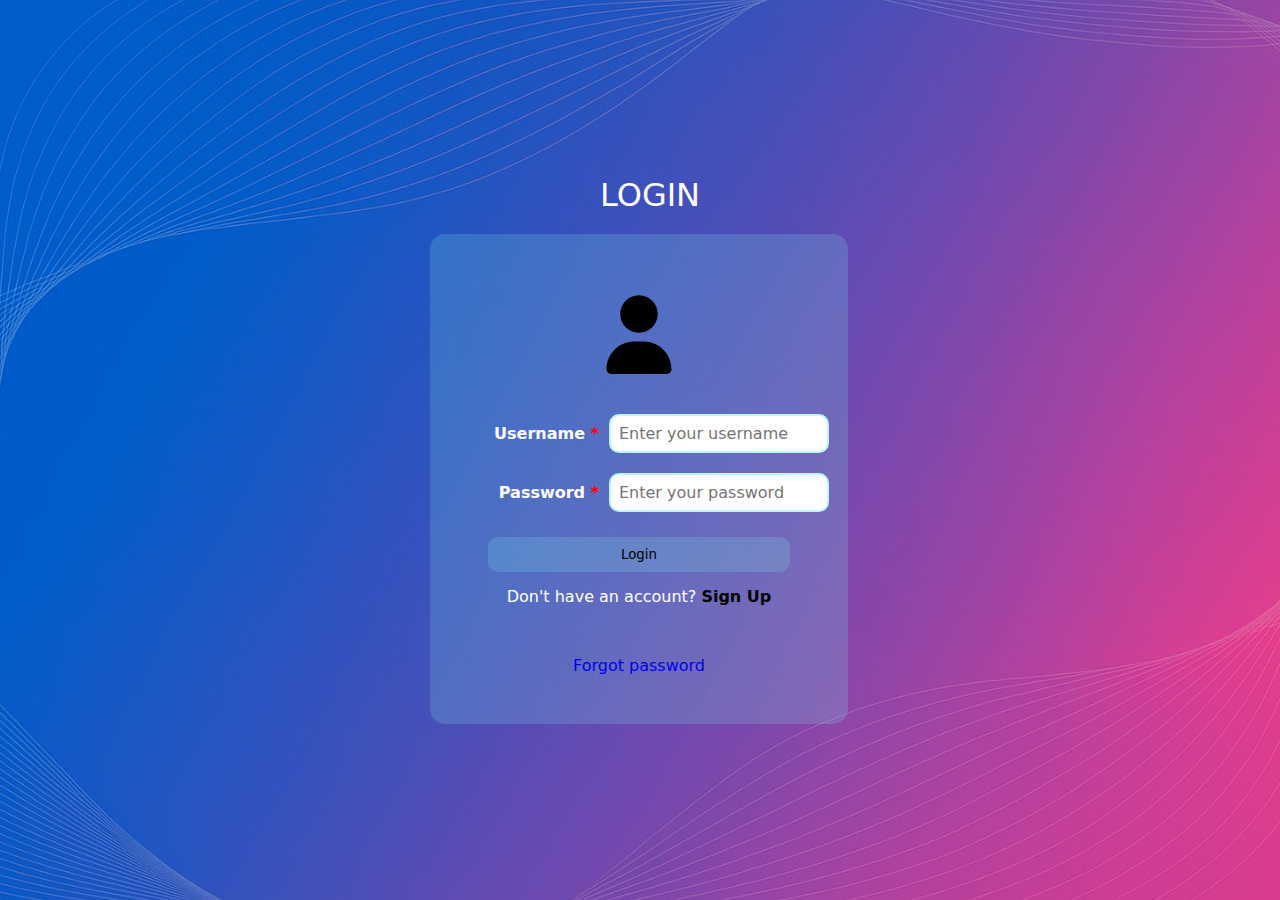
<file: templates/index.html>
<!DOCTYPE html>
<html lang="en">

<head>
    <meta charset="UTF-8">
    <meta name="viewport" content="width=device-width, initial-scale=1.0">
    <title>Login Form</title>
    <link rel="stylesheet" href="/static/style.css">
</head>
<body>
    <form action="/" class="container" method="post">
        <div class="word">
            <span class="letter">LOGIN</span>
        </div>

        <div class="main">
            <!-- User Icon -->
            <svg xmlns="http://www.w3.org/2000/svg" viewBox="0 0 640 640">
                <path
                    d="M320 312C386.3 312 440 258.3 440 192C440 125.7 386.3 72 320 72C253.7 72 200 125.7 200 192C200 258.3 253.7 312 320 312zM290.3 368C191.8 368 112 447.8 112 546.3C112 562.7 125.3 576 141.7 576L498.3 576C514.7 576 528 562.7 528 546.3C528 447.8 448.2 368 349.7 368L290.3 368z" />
            </svg>

            <!-- Username -->
            <div class="form-group">
                <label for="username">Username <span class="required">*</span></label>
                <input type="text" id="username" name="username" placeholder="Enter your username" required>
            </div>

            <!-- Password -->
            <div class="form-group">
                <label for="password">Password <span class="required">*</span></label>
                <input type="password" id="password" name="password" placeholder="Enter your password" required>
            </div>

            <!-- Submit Button -->
            <button type="submit" class="btn">Login</button>

            <!-- Signup Link -->
            <p>Don't have an account? <a href="register" class="signup-link">Sign Up</a></p>

            <a href="/forgot" class="forgot">Forgot password</a>
        </div>
    </form>
</body>

</html>
</file>
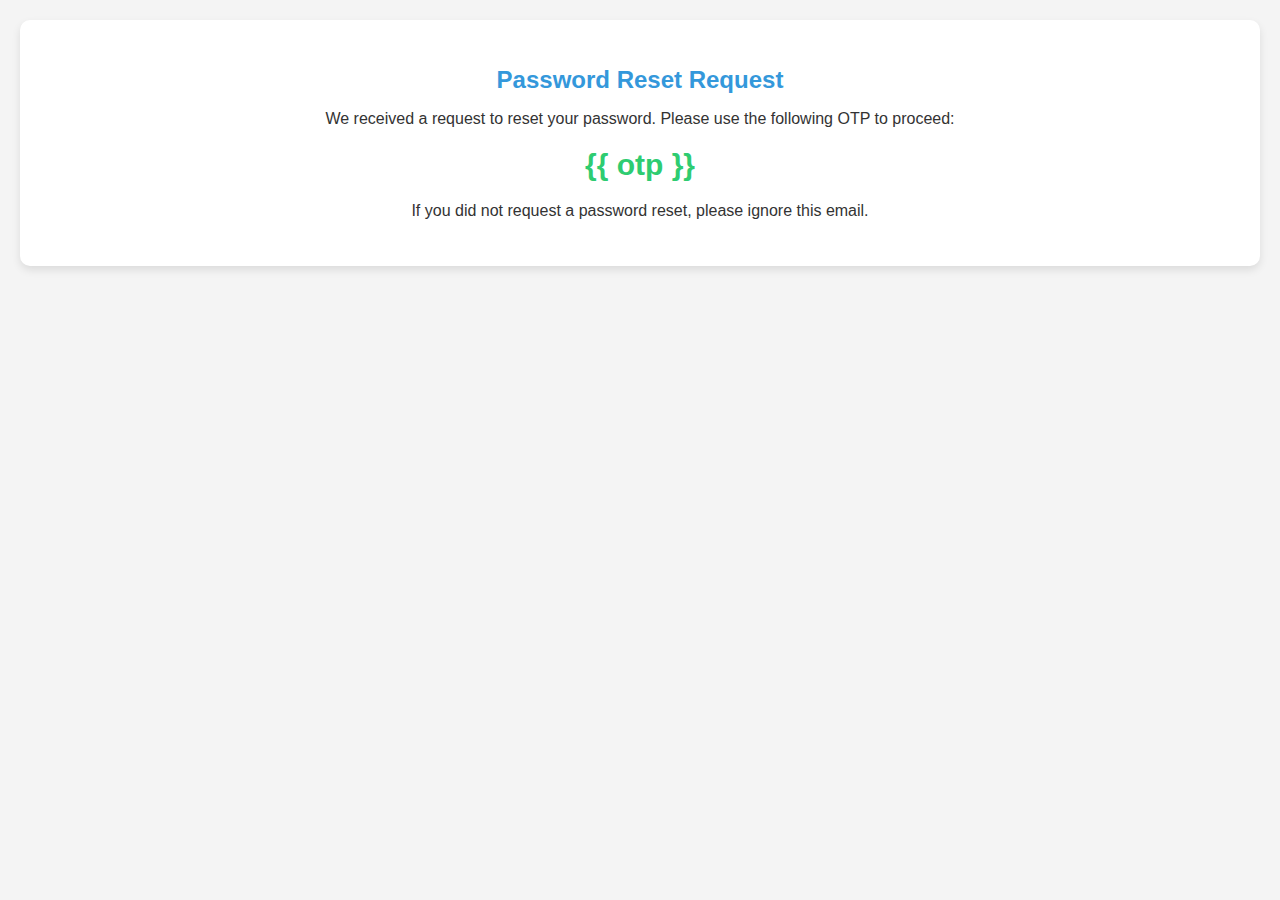
<file: templates/otp_email_template.html>
<!DOCTYPE html>
<html lang="en">

<head>
    <meta charset="UTF-8">
    <meta name="viewport" content="width=device-width, initial-scale=1.0">
    <title>Password Reset OTP</title>
    <style>
        body {
            font-family: Arial, sans-serif;
            background-color: #f4f4f4;
            color: #333;
            padding: 20px;
            margin: 0;
        }

        .container {
            background-color: #ffffff;
            border-radius: 10px;
            box-shadow: 0 4px 8px rgba(0, 0, 0, 0.1);
            padding: 30px;
            text-align: center;
        }

        h1 {
            color: #3498db;
            font-size: 24px;
        }

        .otp {
            font-size: 30px;
            font-weight: bold;
            color: #2ecc71;
            margin: 20px 0;
        }

    </style>
</head>

<body>
    <div class="container">
        <h1>Password Reset Request</h1>
        <p>We received a request to reset your password. Please use the following OTP to proceed:</p>
        <div class="otp">{{ otp }}</div>
        <p>If you did not request a password reset, please ignore this email.</p>
    </div>
</body>

</html>
</file>
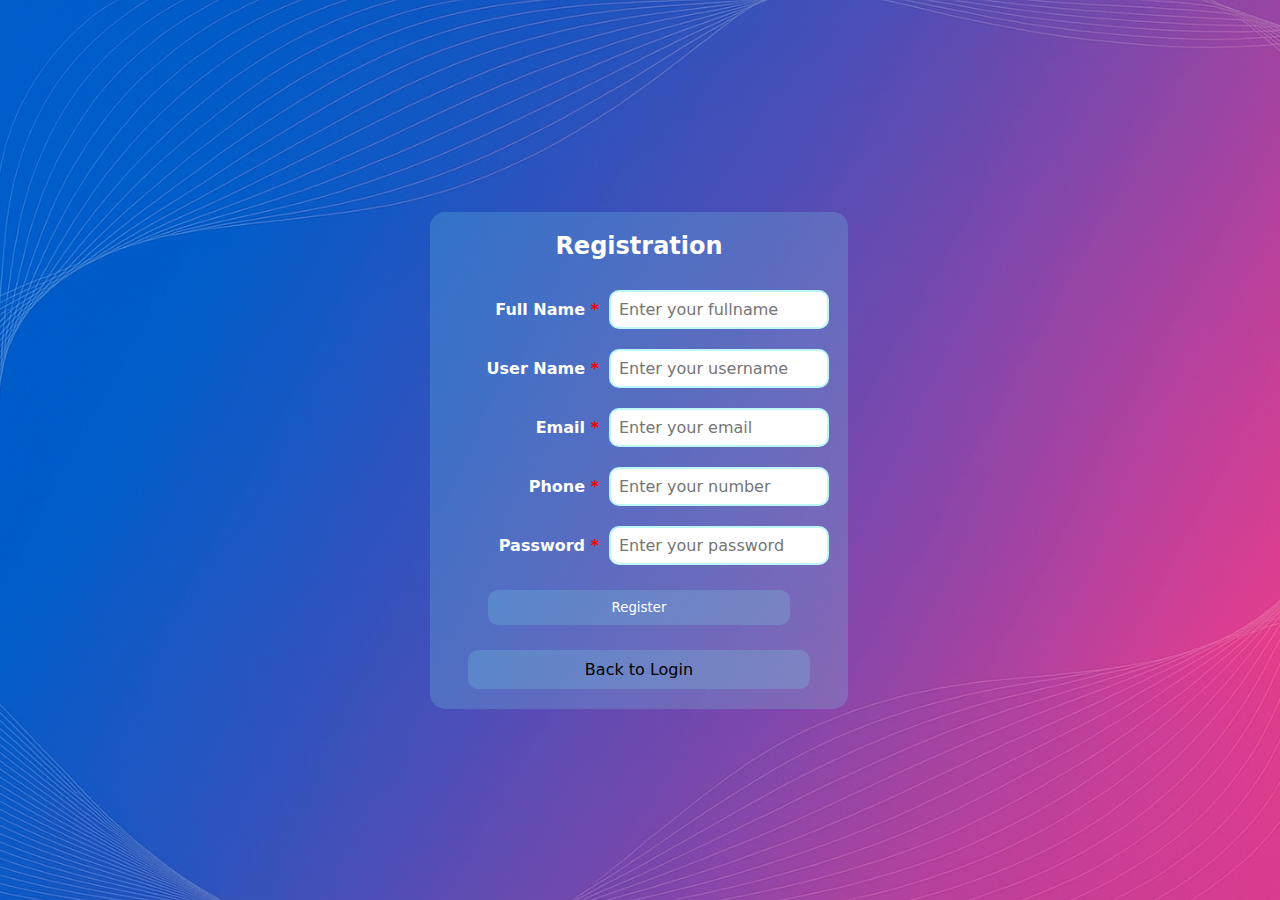
<file: templates/register.html>
<!DOCTYPE html>
<html lang="en">

<head>
    <meta charset="UTF-8">
    <meta name="viewport" content="width=device-width, initial-scale=1.0">
    <title>Register</title>
    <!-- <link rel="stylesheet" href="/static/style.css"> -->
     <link rel="stylesheet" href="/static/style.css">
</head>

<body>
    <form action="/register" method="post">
        <div class="main">
            <h2 style="margin-bottom: 20px;">Registration</h2>

            <!-- Full Name -->
            <div class="form-group">
                <label for="fullname">Full Name <span class="required">*</span></label>
                <input type="text" id="fullname" name="fullname" placeholder="Enter your fullname" required pattern="^[A-Za-z\s]+$" title="Please enter a valid name it can not start with number or special characters">
            </div>

            <!-- Username -->
            <div class="form-group">
                <label for="username">User Name <span class="required">*</span></label>
                <input type="text" id="username" name="username" placeholder="Enter your username" required pattern="^[A-Za-z0-9]{3,16}$" title="Please enter a valid username">
            </div>

            <!-- Email -->
            <div class="form-group">
                <label for="email">Email <span class="required">*</span></label>
                <input type="email" name="email" id="email" placeholder="Enter your email" required>
            </div>

            <!-- phone -->
             <div class="form-group">
                <label for="phone">Phone <span class="required">*</span></label>
                <input type="tel" name="phone" id="phone" placeholder="Enter your number" required pattern="^[0-9]{10}+$" title="Phone number should be of 10 digits">
             </div>

            <!-- Password -->
            <div class="form-group">
                <label for="password">Password <span class="required">*</span></label>
                <input type="password" id="password" name="password" placeholder="Enter your password" required>
            </div>

            <!-- Register Button -->
            <button type="submit" class="btn" style="color: white; margin-top: 15px;">Register</button>

            <!-- Back to Login Button -->
            <a href="/" class="btn back-btn">Back to Login</a>
        </div>
    </form>
</body>

</html>
</file>
<file: static/style.css>
* {
    margin: 0;
    font-family: system-ui, -apple-system, BlinkMacSystemFont, 'Segoe UI', Roboto, Oxygen, Ubuntu, Cantarell, 'Open Sans', 'Helvetica Neue', sans-serif;
}

body {
    display: flex;
    justify-content: center;
    align-items: center;
    height: 100vh;
    background-image: url('image.png');
    background-size: cover;
    background-position: center;
    background-repeat: no-repeat;
    margin: 0;
    color: white;
}

/* Main container */
.main {
    background-color: rgba(124, 237, 237, 0.2);
    border-radius: 15px;
    min-height: 450px;
    width: 90%;  /* Adjusted for responsiveness */
    max-width: 400px;  /* Maximum width for larger screens */
    display: flex;
    flex-direction: column;
    justify-content: center;
    align-items: center;
    margin-top: 20px;
    padding: 20px;
}

/* SVG icon */
.main svg {
    height: 100px;
    margin-bottom: 20px;
}

/* Form group */
.form-group {
    display: flex;
    flex-direction: row;
    align-items: center;
    justify-content: center;
    width: 80%;
    margin: 10px 0;
}

.form-group label {
    font-size: 1rem;
    font-weight: bold;
    margin-right: 10px;
    flex: 1;
    color: white;
    min-width: 150px;
    text-align: right;
}

.form-group input {
    flex: 2;
    padding: 8px;
    border-radius: 10px;
    border: 2px solid rgba(124, 237, 237, 0.5);
    outline: none;
    font-size: 1rem;
}

/* Required field */
.required {
    color: red;
    font-weight: bold;
}

/* Buttons */
.main button,
.back-btn {
    width: 80%;
    margin-top: 15px;
    padding: 10px 20px;
    border: none;
    border-radius: 10px;
    background: rgba(124, 237, 237, 0.2);
    color: #000;
    transition: 0.3s;
    cursor: pointer;
    text-align: center;
    text-decoration: none;
    display: block;
}

.main button:hover,
.back-btn:hover {
    background: rgb(3, 141, 141);
    color: white;
}

/* Back Button Adjustments */
.back-btn {
    margin-top: 25px;
}

/* Title/Word */
.letter {
    transform: translateY(-100px);
    font-size: 2rem;
    margin-left: 170px;
}

/* Paragraph margin */
p {
    margin-top: 15px;
}

/* Signup Link */
.signup-link {
    color: black;
    text-decoration: none;
    font-weight: bold;
}

.signup-link:hover {
    color: rgba(0, 255, 255, 0.418);
}

/* Forgot password link */
.forgot {
    text-decoration: none;
    margin-top: 50px;
}

/* Responsive Design */
@media (max-width: 480px) {
    .main {
        width: 95%;
        max-width: none; 
    }

    .letter {
        font-size: 1.5rem;
        margin-left: 0;
    }

    .form-group label {
        min-width: 120px;
    }

    .form-group input {
        width: 100%;
    }

    .signup-link, .forgot {
        font-size: 1rem;
    }
}
</file>
